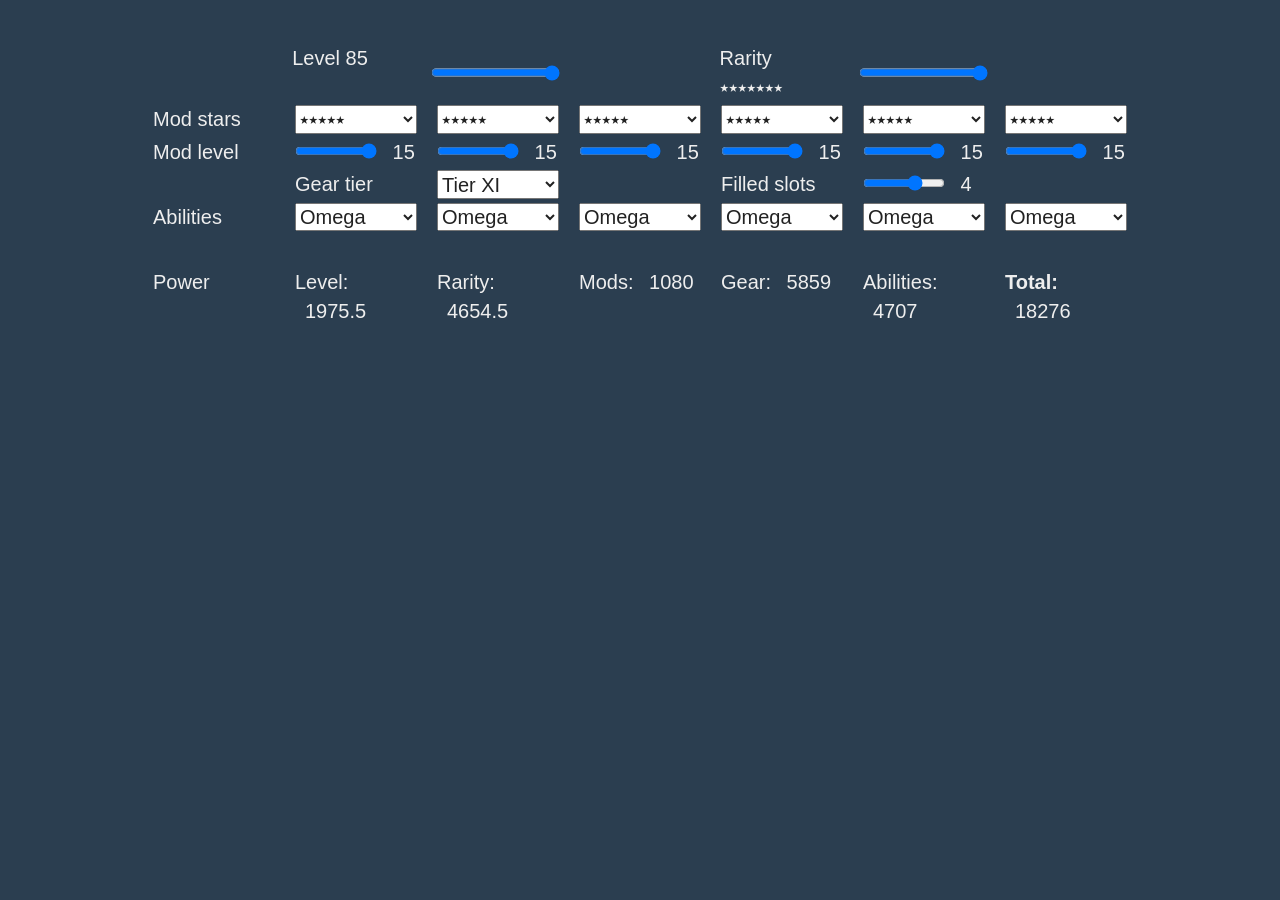
<file: index.html>
<!DOCTYPE html>
<head>
    <title>Power</title>
    <meta charset=UTF-8>
    <!-- http://getbootstrap.com/customize/?id=a3a6a73852b16c602965b0904aaf5d9e -->
    <link rel="stylesheet" href="bootstrap.min.css"> 
    <link rel="stylesheet" href="bootstrap-theme.min.css"> 
    <link rel="stylesheet" href="power.css">
</head>
<body>
  <form class="container formbox">

    <div class="formrow">
      <div>&nbsp;</div>
      <label for="level">Level 85</label>
      <input id="level" type="range" value="85" min="1" max="85">
      <div>&nbsp;</div>
      <label for="rarity">Rarity ⭑⭑⭑⭑⭑⭑⭑</label>
      <input id="rarity" type="range" value="7" min="1" max="7">
      <div>&nbsp;</div>
    </div>

    <div class="formrow">
      <label>Mod stars</label>
      <select class="form-control" id="mod_stars_1">
        <option label="-none-" value="-1">-none-</option>
        <option label="⭑" value="0">⭑</option>
        <option label="⭑⭑" value="1">⭑⭑</option>
        <option label="⭑⭑⭑" value="2">⭑⭑⭑</option>
        <option label="⭑⭑⭑⭑" value="3">⭑⭑⭑⭑</option>
        <option label="⭑⭑⭑⭑⭑" value="4" selected>⭑⭑⭑⭑⭑</option>
      </select>
      <select class="form-control" id="mod_stars_2">
        <option label="-none-" value="-1">-none-</option>
        <option label="⭑" value="0">⭑</option>
        <option label="⭑⭑" value="1">⭑⭑</option>
        <option label="⭑⭑⭑" value="2">⭑⭑⭑</option>
        <option label="⭑⭑⭑⭑" value="3">⭑⭑⭑⭑</option>
        <option label="⭑⭑⭑⭑⭑" value="4" selected>⭑⭑⭑⭑⭑</option>
      </select>
      <select class="form-control" id="mod_stars_3">
        <option label="-none-" value="-1">-none-</option>
        <option label="⭑" value="0">⭑</option>
        <option label="⭑⭑" value="1">⭑⭑</option>
        <option label="⭑⭑⭑" value="2">⭑⭑⭑</option>
        <option label="⭑⭑⭑⭑" value="3">⭑⭑⭑⭑</option>
        <option label="⭑⭑⭑⭑⭑" value="4" selected>⭑⭑⭑⭑⭑</option>
      </select>
      <select class="form-control" id="mod_stars_4">
        <option label="-none-" value="-1">-none-</option>
        <option label="⭑" value="0">⭑</option>
        <option label="⭑⭑" value="1">⭑⭑</option>
        <option label="⭑⭑⭑" value="2">⭑⭑⭑</option>
        <option label="⭑⭑⭑⭑" value="3">⭑⭑⭑⭑</option>
        <option label="⭑⭑⭑⭑⭑" value="4" selected>⭑⭑⭑⭑⭑</option>
      </select>
      <select class="form-control" id="mod_stars_5">
        <option label="-none-" value="-1">-none-</option>
        <option label="⭑" value="0">⭑</option>
        <option label="⭑⭑" value="1">⭑⭑</option>
        <option label="⭑⭑⭑" value="2">⭑⭑⭑</option>
        <option label="⭑⭑⭑⭑" value="3">⭑⭑⭑⭑</option>
        <option label="⭑⭑⭑⭑⭑" value="4" selected>⭑⭑⭑⭑⭑</option>
      </select>
      <select class="form-control" id="mod_stars_6">
        <option label="-none-" value="-1">-none-</option>
        <option label="⭑" value="0">⭑</option>
        <option label="⭑⭑" value="1">⭑⭑</option>
        <option label="⭑⭑⭑" value="2">⭑⭑⭑</option>
        <option label="⭑⭑⭑⭑" value="3">⭑⭑⭑⭑</option>
        <option label="⭑⭑⭑⭑⭑" value="4" selected>⭑⭑⭑⭑⭑</option>
      </select>
    </div>

    <div class="formrow">
      <label>Mod level</label>
      <div><input type="range" id="mod_level_1" min="1" max="15" value="15" oninput="mod_level_1_val.value = mod_level_1.value">
        <output id="mod_level_1_val">15</output></div>
      <div><input type="range" id="mod_level_2" min="1" max="15" value="15" oninput="mod_level_2_val.value = mod_level_2.value">
        <output id="mod_level_2_val">15</output></div>
      <div><input type="range" id="mod_level_3" min="1" max="15" value="15" oninput="mod_level_3_val.value = mod_level_3.value">
        <output id="mod_level_3_val">15</output></div>
      <div><input type="range" id="mod_level_4" min="1" max="15" value="15" oninput="mod_level_4_val.value = mod_level_4.value">
        <output id="mod_level_4_val">15</output></div>
      <div><input type="range" id="mod_level_5" min="1" max="15" value="15" oninput="mod_level_5_val.value = mod_level_5.value">
        <output id="mod_level_5_val">15</output></div>
      <div><input type="range" id="mod_level_6" min="1" max="15" value="15" oninput="mod_level_6_val.value = mod_level_6.value">
        <output id="mod_level_6_val">15</output></div>
    </div>

    <div class="formrow">
      <div>&nbsp;</div>
      <label for="geartier">Gear tier</label>
      <select id="geartier">
        <option label="Tier I" value="1">Tier I</option>
        <option label="Tier II" value="2">Tier II</option>
        <option label="Tier III" value="3">Tier III</option>
        <option label="Tier IV" value="4">Tier IV</option>
        <option label="Tier V" value="5">Tier V</option>
        <option label="Tier VI" value="6">Tier VI</option>
        <option label="Tier VII" value="7">Tier VII</option>
        <option label="Tier VIII" value="8">Tier VIII</option>
        <option label="Tier IX" value="9">Tier IX</option>
        <option label="Tier X" value="10">Tier X</option>
        <option label="Tier XI" value="11" selected>Tier XI</option>
      </select>
      <div>&nbsp;</div>
      <label for="gearslots">Filled slots</label>
      <div><input id="gearslots"type="range" value="4" min="0" max="6" oninput="gearslots_out.value=gearslots.value">
        <output id="gearslots_out">4</div>
      <div>&nbsp;</div>
    </div>

    <div class="formrow">
      <label>Abilities</label>
      <select class="form-control" id="ability_1">
        <option label="-none-" value="-1">-none-</option>
        <option label="1" value="0">1</option>
        <option label="2" value="1">2</option>
        <option label="3" value="2">3</option>
        <option label="4" value="3">4</option>
        <option label="5" value="4">5</option>
        <option label="6" value="5">6</option>
        <option label="7" value="6">7</option>
        <option label="Omega" value="7" selected>Omega</option>
        <option label="Zeta" value="8">Zeta</option>
      </select>
      <select class="form-control" id="ability_2">
        <option label="-none-" value="-1">-none-</option>
        <option label="1" value="0">1</option>
        <option label="2" value="1">2</option>
        <option label="3" value="2">3</option>
        <option label="4" value="3">4</option>
        <option label="5" value="4">5</option>
        <option label="6" value="5">6</option>
        <option label="7" value="6">7</option>
        <option label="Omega" value="7" selected>Omega</option>
        <option label="Zeta" value="8">Zeta</option>
      </select>
      <select class="form-control" id="ability_3">
        <option label="-none-" value="-1">-none-</option>
        <option label="1" value="0">1</option>
        <option label="2" value="1">2</option>
        <option label="3" value="2">3</option>
        <option label="4" value="3">4</option>
        <option label="5" value="4">5</option>
        <option label="6" value="5">6</option>
        <option label="7" value="6">7</option>
        <option label="Omega" value="7" selected>Omega</option>
        <option label="Zeta" value="8">Zeta</option>
      </select>
      <select class="form-control" id="ability_4">
        <option label="-none-" value="-1">-none-</option>
        <option label="1" value="0">1</option>
        <option label="2" value="1">2</option>
        <option label="3" value="2">3</option>
        <option label="4" value="3">4</option>
        <option label="5" value="4">5</option>
        <option label="6" value="5">6</option>
        <option label="7" value="6">7</option>
        <option label="Omega" value="7" selected>Omega</option>
        <option label="Zeta" value="8">Zeta</option>
      </select>
      <select class="form-control" id="ability_5">
        <option label="-none-" value="-1">-none-</option>
        <option label="1" value="0">1</option>
        <option label="2" value="1">2</option>
        <option label="3" value="2">3</option>
        <option label="4" value="3">4</option>
        <option label="5" value="4">5</option>
        <option label="6" value="5">6</option>
        <option label="7" value="6">7</option>
        <option label="Omega" value="7" selected>Omega</option>
        <option label="Zeta" value="8">Zeta</option>
      </select>
      <select class="form-control" id="ability_6">
        <option label="-none-" value="-1">-none-</option>
        <option label="1" value="0">1</option>
        <option label="2" value="1">2</option>
        <option label="3" value="2">3</option>
        <option label="4" value="3">4</option>
        <option label="5" value="4">5</option>
        <option label="6" value="5">6</option>
        <option label="7" value="6">7</option>
        <option label="Omega" value="7" selected>Omega</option>
        <option label="Zeta" value="8">Zeta</option>
      </select>
    </div>

    <div class="formrow">&nbsp;</div>

    <div class="formrow">
      <label>Power</label>
      <div>Level: <output id="power_level">0</output></div>
      <div>Rarity: <output id="power_rarity">0</output></div>
      <div>Mods: <output id="power_mods">0</output></div>
      <div>Gear: <output id="power_gear">0</output></div>
      <div>Abilities: <output id="power_abilities">0</output></div>
      <div><b>Total:</b> <output id="power_total">0</output></div>
    </div>

  </form>
  <script src="https://code.jquery.com/jquery-3.2.1.slim.min.js"></script>
  <script type="text/javascript" src="power.js"></script>
</body>
</file>
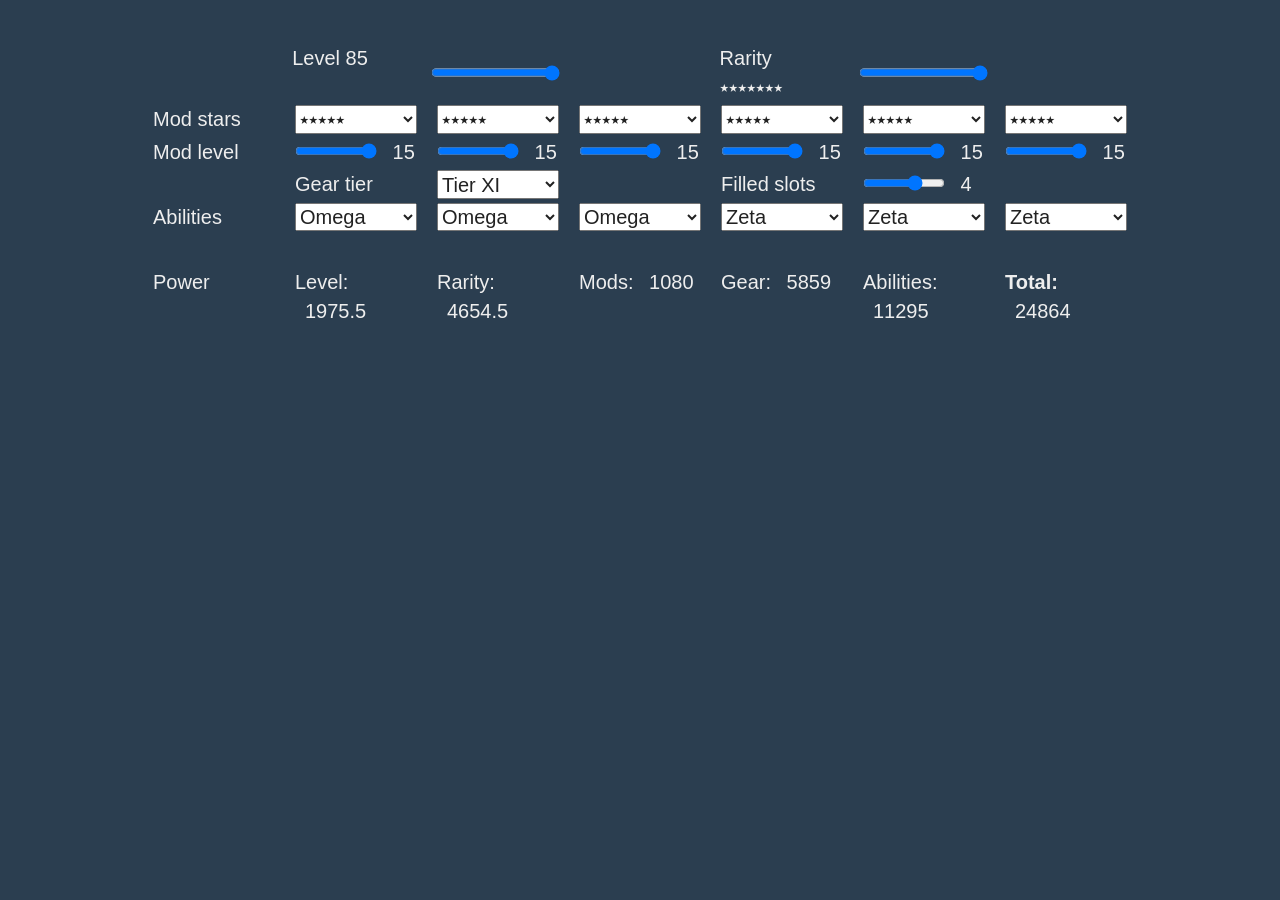
<file: power.html>
<!DOCTYPE html>
<head>
    <title>Power</title>
    <meta charset=UTF-8>
    <!-- http://getbootstrap.com/customize/?id=a3a6a73852b16c602965b0904aaf5d9e -->
    <link rel="stylesheet" href="css/bootstrap.min.css"> 
    <link rel="stylesheet" href="css/bootstrap-theme.min.css"> 
    <link rel="stylesheet" href="power.css">
</head>
<body>
  <form class="container formbox">

    <div class="formrow">
      <div>&nbsp;</div>
      <label for="level">Level 85</label>
      <input id="level" type="range" value="85" min="1" max="85">
      <div>&nbsp;</div>
      <label for="rarity">Rarity ⭑⭑⭑⭑⭑⭑⭑</label>
      <input id="rarity" type="range" value="7" min="1" max="7">
      <div>&nbsp;</div>
    </div>

    <div class="formrow">
      <label>Mod stars</label>
      <select class="form-control" id="mod_stars_1">
        <option label="-none-" value="-1">
        <option label="⭑" value="0">
        <option label="⭑⭑" value="1">
        <option label="⭑⭑⭑" value="2">
        <option label="⭑⭑⭑⭑" value="3">
        <option label="⭑⭑⭑⭑⭑" value="4" selected>
      </select>
      <select class="form-control" id="mod_stars_2">
        <option label="-none-" value="-1">
        <option label="⭑" value="0">
        <option label="⭑⭑" value="1">
        <option label="⭑⭑⭑" value="2">
        <option label="⭑⭑⭑⭑" value="3">
        <option label="⭑⭑⭑⭑⭑" value="4" selected>
      </select>
      <select class="form-control" id="mod_stars_3">
        <option label="-none-" value="-1">
        <option label="⭑" value="0">
        <option label="⭑⭑" value="1">
        <option label="⭑⭑⭑" value="2">
        <option label="⭑⭑⭑⭑" value="3">
        <option label="⭑⭑⭑⭑⭑" value="4" selected>
      </select>
      <select class="form-control" id="mod_stars_4">
        <option label="-none-" value="-1">
        <option label="⭑" value="0">
        <option label="⭑⭑" value="1">
        <option label="⭑⭑⭑" value="2">
        <option label="⭑⭑⭑⭑" value="3">
        <option label="⭑⭑⭑⭑⭑" value="4" selected>
      </select>
      <select class="form-control" id="mod_stars_5">
        <option label="-none-" value="-1">
        <option label="⭑" value="0">
        <option label="⭑⭑" value="1">
        <option label="⭑⭑⭑" value="2">
        <option label="⭑⭑⭑⭑" value="3">
        <option label="⭑⭑⭑⭑⭑" value="4" selected>
      </select>
      <select class="form-control" id="mod_stars_6">
        <option label="-none-" value="-1">
        <option label="⭑" value="0">
        <option label="⭑⭑" value="1">
        <option label="⭑⭑⭑" value="2">
        <option label="⭑⭑⭑⭑" value="3">
        <option label="⭑⭑⭑⭑⭑" value="4" selected>
      </select selected>
    </div>

    <div class="formrow">
      <label>Mod level</label>
      <div><input type="range" id="mod_level_1" min="1" max="15" value="15" oninput="mod_level_1_val.value = mod_level_1.value">
        <output id="mod_level_1_val">15</output></div>
      <div><input type="range" id="mod_level_2" min="1" max="15" value="15" oninput="mod_level_2_val.value = mod_level_2.value">
        <output id="mod_level_2_val">15</output></div>
      <div><input type="range" id="mod_level_3" min="1" max="15" value="15" oninput="mod_level_3_val.value = mod_level_3.value">
        <output id="mod_level_3_val">15</output></div>
      <div><input type="range" id="mod_level_4" min="1" max="15" value="15" oninput="mod_level_4_val.value = mod_level_4.value">
        <output id="mod_level_4_val">15</output></div>
      <div><input type="range" id="mod_level_5" min="1" max="15" value="15" oninput="mod_level_5_val.value = mod_level_5.value">
        <output id="mod_level_5_val">15</output></div>
      <div><input type="range" id="mod_level_6" min="1" max="15" value="15" oninput="mod_level_6_val.value = mod_level_6.value">
        <output id="mod_level_6_val">15</output></div>
    </div>

    <div class="formrow">
      <div>&nbsp;</div>
      <label for="geartier">Gear tier</label>
      <select id="geartier">
        <option label="Tier I" value="1">
        <option label="Tier II" value="2">
        <option label="Tier III" value="3">
        <option label="Tier IV" value="4">
        <option label="Tier V" value="5">
        <option label="Tier VI" value="6">
        <option label="Tier VII" value="7">
        <option label="Tier VIII" value="8">
        <option label="Tier IX" value="9">
        <option label="Tier X" value="10">
        <option label="Tier XI" value="11" selected>
        <!-- option label="Tier XII" value="12" -->
      </select>
      <div>&nbsp;</div>
      <label for="gearslots">Filled slots</label>
      <div><input id="gearslots"type="range" value="4" min="0" max="6" oninput="gearslots_out.value=gearslots.value">
        <output id="gearslots_out">4</div>
      <div>&nbsp;</div>
    </div>

    <div class="formrow">
      <label>Abilities</label>
      <select class="form-control" id="ability_1">
        <option label="-none-" value="-1">
        <option label="1" value="0">
        <option label="2" value="1">
        <option label="3" value="2">
        <option label="4" value="3">
        <option label="5" value="4">
        <option label="6" value="5">
        <option label="7" value="6">
        <option label="Omega" value="7" selected>
        <option label="Zeta" value="8">
      </select>
      <select class="form-control" id="ability_2">
        <option label="-none-" value="-1">
        <option label="1" value="0">
        <option label="2" value="1">
        <option label="3" value="2">
        <option label="4" value="3">
        <option label="5" value="4">
        <option label="6" value="5">
        <option label="7" value="6">
        <option label="Omega" value="7" selected>
        <option label="Zeta" value="8">
      </select>
      <select class="form-control" id="ability_3">
        <option label="-none-" value="-1">
        <option label="1" value="0">
        <option label="2" value="1">
        <option label="3" value="2">
        <option label="4" value="3">
        <option label="5" value="4">
        <option label="6" value="5">
        <option label="7" value="6">
        <option label="Omega" value="7" selected>
        <option label="Zeta" value="8">
      </select>
      <select class="form-control" id="ability_4">
        <option label="-none-" value="-1">
        <option label="1" value="0">
        <option label="2" value="1">
        <option label="3" value="2">
        <option label="4" value="3">
        <option label="5" value="4">
        <option label="6" value="5">
        <option label="7" value="6">
        <option label="Omega" value="7">
        <option label="Zeta" value="8" selected>
      </select>
      <select class="form-control" id="ability_5">
        <option label="-none-" value="-1">
        <option label="1" value="0">
        <option label="2" value="1">
        <option label="3" value="2">
        <option label="4" value="3">
        <option label="5" value="4">
        <option label="6" value="5">
        <option label="7" value="6">
        <option label="Omega" value="7">
        <option label="Zeta" value="8" selected>
      </select>
      <select class="form-control" id="ability_6">
        <option label="-none-" value="-1">
        <option label="1" value="0">
        <option label="2" value="1">
        <option label="3" value="2">
        <option label="4" value="3">
        <option label="5" value="4">
        <option label="6" value="5">
        <option label="7" value="6">
        <option label="Omega" value="7">
        <option label="Zeta" value="8" selected>
      </select>
    </div>

    <div class="formrow">&nbsp;</div>

    <div class="formrow">
      <label>Power</label>
      <div>Level: <output id="power_level">0</output></div>
      <div>Rarity: <output id="power_rarity">0</output></div>
      <div>Mods: <output id="power_mods">0</output></div>
      <div>Gear: <output id="power_gear">0</output></div>
      <div>Abilities: <output id="power_abilities">0</output></div>
      <div><b>Total:</b> <output id="power_total">0</output></div>
    </div>

  </form>
  <script src="https://code.jquery.com/jquery-3.2.1.slim.min.js"></script>
  <script type="text/javascript" src="power.js"></script>
</body>
</file>
<file: power.css>
.formbox {
    width: 80vw;
    margin-top: 2em;
}

.formrow {
    display: flex;
    justify-content: space-between;
    margin: 0.2em 0;
}

.formrow input, .formrow select {
    color: #222;
}

.formrow>* {
    flex: 1 0 10%;
    margin: 0 0.5em;
}

.formrow div input {
    width: calc(100% - 2em);
}

.formrow output {
    padding-left: 0.5em;
}
</file>
